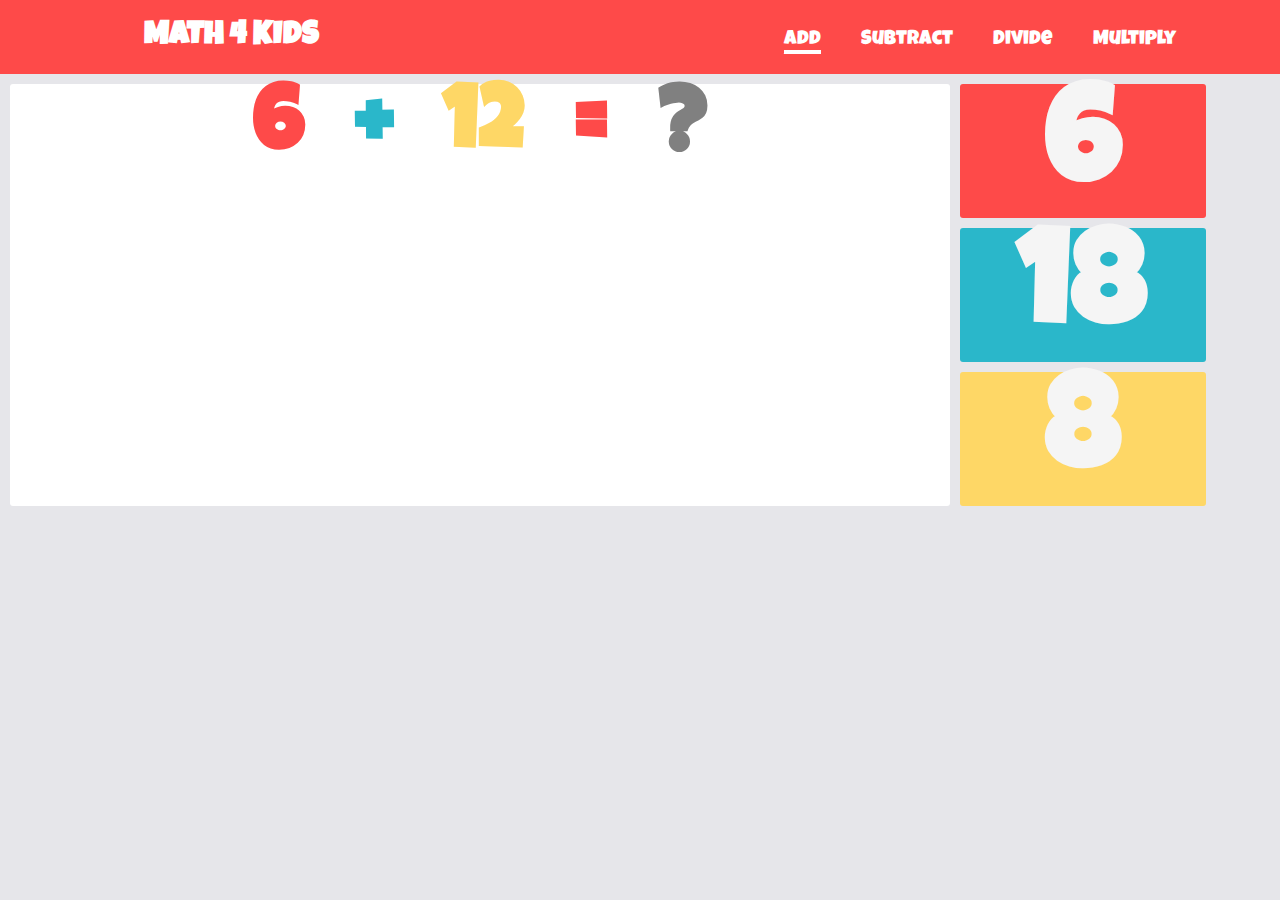
<file: index.html>
<!DOCTYPE html>
<html lang="en">
<head>
    <meta charset="UTF-8">
    <meta http-equiv="X-UA-Compatible" content="IE=edge">
    <meta name="viewport" content="width=device-width, initial-scale=1.0">
    <link rel="stylesheet" href="styles/style.css">
    <link href=https://fonts.googleapis.com/css2?family=Luckiest+Guy&display=swap rel="stylesheet">
    <title>Amazing Maths Game!</title>
</head>
<body>

    <audio id="myAudio">
        <source src="audio/wrong.mp3">
    </audio>
    <header>
        <div class="container">

            <h1>MATH 4 KIDS</h1>
            <ul>
                <li class="current"><a href="index.html">Add</a></li>
                <li><a href="subtract.html">Subtract</a></li>
                <li><a href="divide.html">Divide</a></li>
                <li><a href="multiply.html">Multiply</a></li>
            </ul>
        </div>
    </header>

    <div class="wrapper">
<div class="equation">
    <h1 id="num1" style="color: #fe4a49;">1</h1>
    <h1 style="color:#2ab7ca ;">+</h1>
    <h1 id="num2" style="color: #fed766;">1</h1>
    <h1 style="color:#fe4a49 ;">=</h1>
    <h1 style="color:gray ;">?</h1>
</div>

<div class="answer-options">

    <h1 id="option1">1</h1>
    <h1 id="option2">2</h1>
    <h1 id="option3">3</h1>

</div>

    </div>


    <script src="scripts/add.js"></script>
    
</body>
</html>
</file>
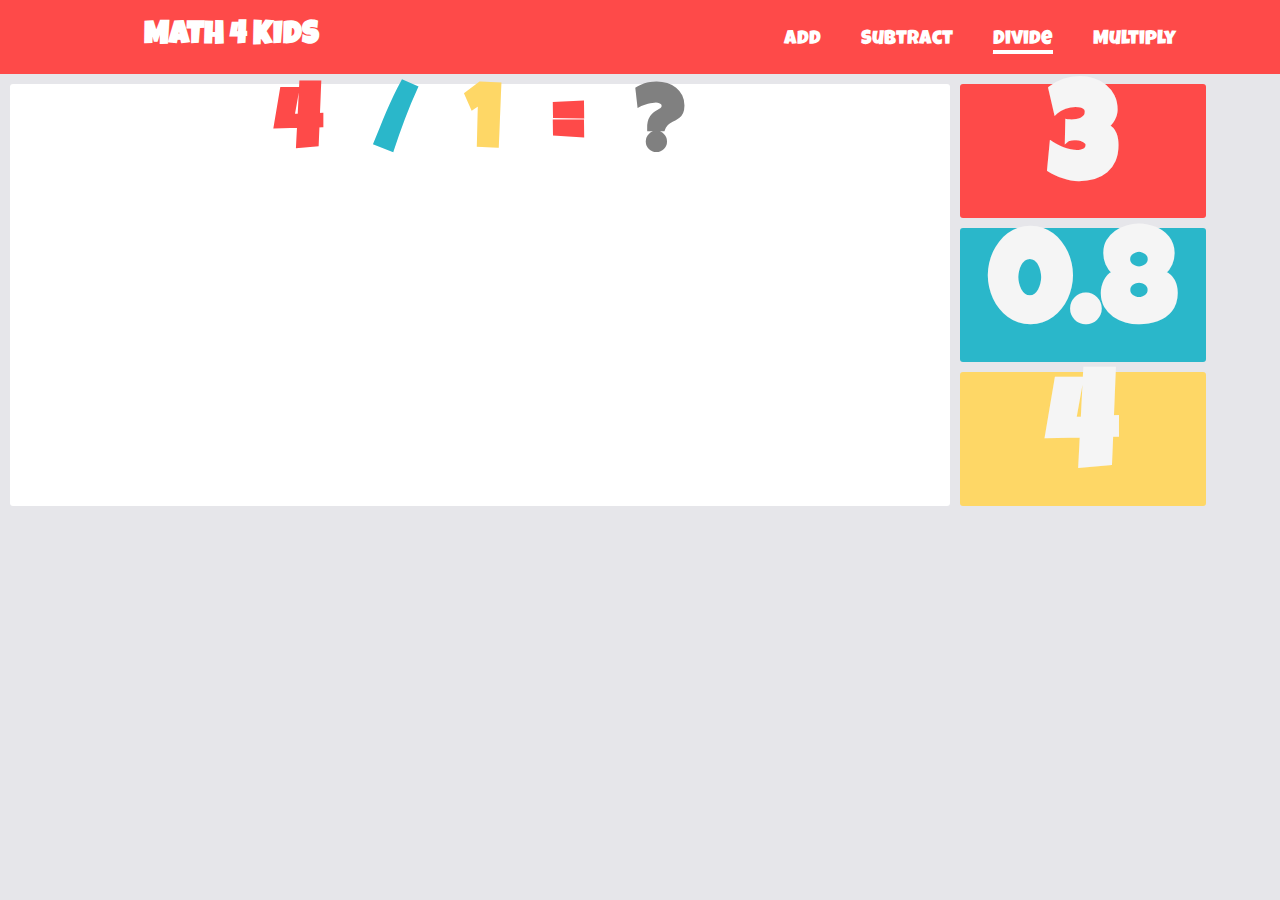
<file: divide.html>
<!DOCTYPE html>
<html lang="en">
<head>
    <meta charset="UTF-8">
    <meta http-equiv="X-UA-Compatible" content="IE=edge">
    <meta name="viewport" content="width=device-width, initial-scale=1.0">
    <link rel="stylesheet" href="styles/style.css">
    <link href=https://fonts.googleapis.com/css2?family=Luckiest+Guy&display=swap rel="stylesheet">
    <title>Amazing Maths Game!</title>
</head>
<body>

    <audio id="myAudio">
        <source src="audio/wrong.mp3">
    </audio>
    <header>
        <div class="container">

            <h1>MATH 4 KIDS</h1>
            <ul>
                <li><a href="index.html">Add</a></li>
                <li><a href="subtract.html">Subtract</a></li>
                <li  class="current"><a href="divide.html">Divide</a></li>
                <li><a href="multiply.html">Multiply</a></li>
            </ul>
        </div>
    </header>

    <div class="wrapper">
<div class="equation">
    <h1 id="num1" style="color: #fe4a49;">1</h1>
    <h1 style="color:#2ab7ca ;">/</h1>
    <h1 id="num2" style="color: #fed766;">1</h1>
    <h1 style="color:#fe4a49 ;">=</h1>
    <h1 style="color:gray ;">?</h1>
</div>

<div class="answer-options">

    <h1 id="option1">1</h1>
    <h1 id="option2">2</h1>
    <h1 id="option3">3</h1>

</div>

    </div>


    <script src="scripts/divide.js"></script>
    
</body>
</html>
</file>
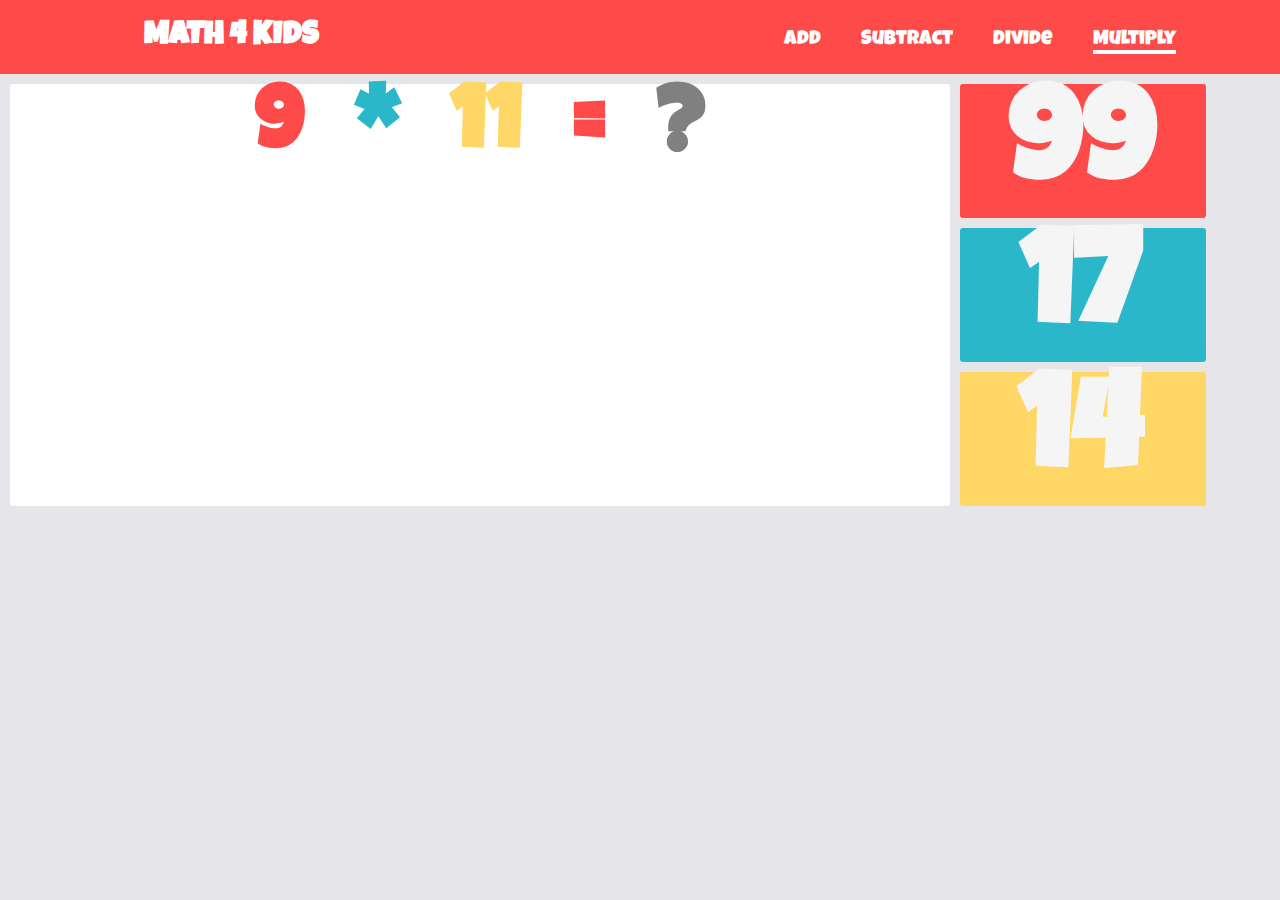
<file: multiply.html>
<!DOCTYPE html>
<html lang="en">
<head>
    <meta charset="UTF-8">
    <meta http-equiv="X-UA-Compatible" content="IE=edge">
    <meta name="viewport" content="width=device-width, initial-scale=1.0">
    <link rel="stylesheet" href="styles/style.css">
    <link href=https://fonts.googleapis.com/css2?family=Luckiest+Guy&display=swap rel="stylesheet">
    <title>Amazing Maths Game!</title>
</head>
<body>

    <audio id="myAudio">
        <source src="audio/wrong.mp3">
    </audio>
    <header>
        <div class="container">

            <h1>MATH 4 KIDS</h1>
            <ul>
                <li><a href="index.html">Add</a></li>
                <li ><a href="subtract.html">Subtract</a></li>
                <li><a href="divide.html">Divide</a></li>
                <li class="current"><a href="multiply.html">Multiply</a></li>
            </ul>
        </div>
    </header>

    <div class="wrapper">
<div class="equation">
    <h1 id="num1" style="color: #fe4a49;">1</h1>
    <h1 style="color:#2ab7ca ;">*</h1>
    <h1 id="num2" style="color: #fed766;">1</h1>
    <h1 style="color:#fe4a49 ;">=</h1>
    <h1 style="color:gray ;">?</h1>
</div>

<div class="answer-options">

    <h1 id="option1">1</h1>
    <h1 id="option2">2</h1>
    <h1 id="option3">3</h1>

</div>

    </div>


    <script src="scripts/multiply.js"></script>
    
</body>
</html>
</file>
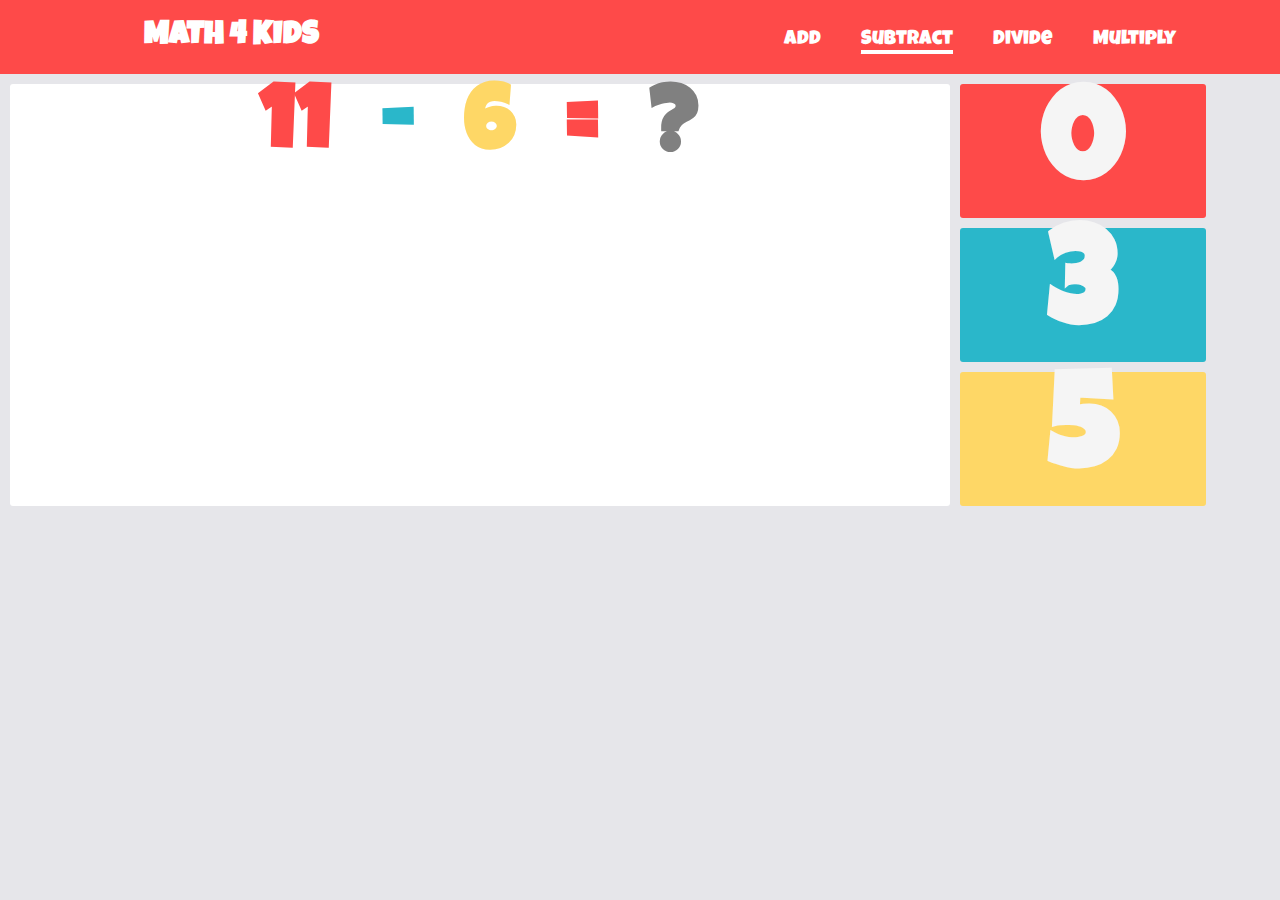
<file: subtract.html>
<!DOCTYPE html>
<html lang="en">
<head>
    <meta charset="UTF-8">
    <meta http-equiv="X-UA-Compatible" content="IE=edge">
    <meta name="viewport" content="width=device-width, initial-scale=1.0">
    <link rel="stylesheet" href="styles/style.css">
    <link href=https://fonts.googleapis.com/css2?family=Luckiest+Guy&display=swap rel="stylesheet">
    <title>Amazing Maths Game!</title>
</head>
<body>

    <audio id="myAudio">
        <source src="audio/wrong.mp3">
    </audio>
    <header>
        <div class="container">

            <h1>MATH 4 KIDS</h1>
            <ul>
                <li><a href="index.html">Add</a></li>
                <li class="current"><a href="subtract.html">Subtract</a></li>
                <li><a href="divide.html">Divide</a></li>
                <li><a href="multiply.html">Multiply</a></li>
            </ul>
        </div>
    </header>

    <div class="wrapper">
<div class="equation">
    <h1 id="num1" style="color: #fe4a49;">1</h1>
    <h1 style="color:#2ab7ca ;">-</h1>
    <h1 id="num2" style="color: #fed766;">1</h1>
    <h1 style="color:#fe4a49 ;">=</h1>
    <h1 style="color:gray ;">?</h1>
</div>

<div class="answer-options">

    <h1 id="option1">1</h1>
    <h1 id="option2">2</h1>
    <h1 id="option3">3</h1>

</div>

    </div>


    <script src="scripts/subtract.js"></script>
    
</body>
</html>
</file>
<file: styles/style.css>
*{
    padding: 0;
    margin: 0;
}


body{
    font-family: Luckiest Guy;
    background-color: #e6e6ea;
}

.container{

    padding: 20px;
    overflow:hidden ;
    background-color: #fe4a49;

}

.container h1{
    float: left;
    margin-left: 10%;
    color: white;


}
.container ul{
    list-style-type: none;
    font-size: 20px;
    margin-left: 60%;

}

.container li{
    margin-top: 10px;
    float: left;
    padding:  0 20px 0 20px;

} 
.container a{
    text-decoration: none;
    color: white;
}  

.current a::after{
    content: '_';
    background-color: #fff;
    font-size: 4px;
    display: block;

}

.wrapper{
    display: grid;
    grid-template-columns: 75% 20%;
}

.equation{
    font-size: 45px ;
    background-color:white ;
    border-radius: 3px;
    text-align: center;
    padding-top: 15;
    margin-top: 10px;
    margin-left: 10px;
    margin-right: 10px;
}
.equation h1{
    display: inline;
    padding: 20px;

}

.answer-options{
    margin-right: 10px;
    font-size: 67px;
}

.answer-options h1{
    cursor:pointer ;
    color: whitesmoke;
    border-radius: 3px;
   margin-top: 10px;
    text-align: center;
    width: 100%;
}

#option1{
    background-color: #fe4a49;
    transition: 1s;
}
#option1:hover{
    color: #fe4a49;
    background-color: #fff;
}
#option2{
    background-color:#2ab7ca;
    transition: 1s;
}
#option2:hover{
    color: #2ab7ca;
    background-color: #fff;
}
#option3{
    background-color: #fed766;
    transition: 1s;
}
#option3:hover{
    color: #fed766;
    background-color: #fff;
}

@media(max-width:768px){
  .nav h2{
    font-size: 1.5rem;
    float: none;
    text-align: center;
  }

  nav{
    float: none;
    display: flex;
    justify-content: center;
  }

  nav li{
    font-size: 1rem;
  }
}

@media(max-width:480px){
  .nav h2{
    float: none;
    text-align: center;
  }

  .equation h1{
    display: inline;
    padding: 10px;
  } 

  nav li{
    font-size: .8rem;
  }

}
</file>
